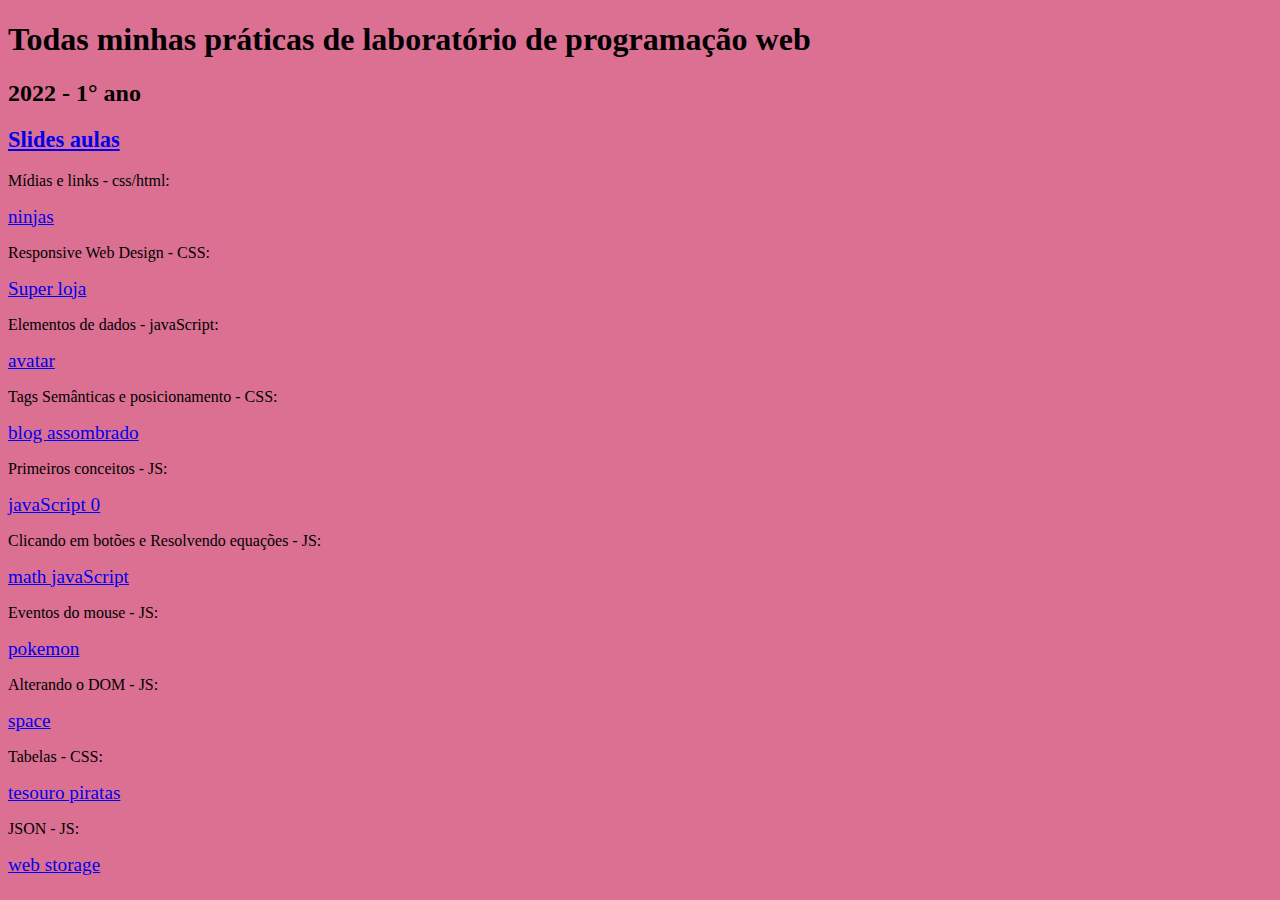
<file: index.html>
<!DOCTYPE html>
<html lang="pt">

<head>
    <meta charset="UTF-8">
    <meta http-equiv="X-UA-Compatible" content="IE=edge">
    <meta name="viewport" content="width=device-width, initial-scale=1.0">
    <title>LPW</title>
    <style>
        body {
            background-color: palevioletred;
        }

        a {
            display: flex;
            flex-direction: column;
            font-size: 120%;
        }
    </style>
</head>

<body>
    <h1>Todas minhas práticas de laboratório de programação web</h1>
    <h2>2022 - 1° ano</h2>

    <h3><a href="https://fegemo.github.io/cefet-front-end/#1">Slides aulas</a></h3>

    <p>Mídias e links - css/html: </p><a href="ninjas/index.html">ninjas</a>
    <p>Responsive Web Design - CSS:</p><a href="a-super-loja/index.html">Super loja</a>
    <p>Elementos de dados - javaScript:</P><a href="avatar/index.html">avatar</a>
    <p>Tags Semânticas e posicionamento - CSS:</p><a href="Blog-assombrado/index.html">blog assombrado</a>
    <p>Primeiros conceitos - JS:</p><a href="javascript0/index.html">javaScript 0</a>
    <p>Clicando em botões e Resolvendo equações - JS:</p><a href="math/index.html">math javaScript</a>
    <p>Eventos do mouse - JS:</p><a href="pokemon/index.html">pokemon</a>
    <p>Alterando o DOM - JS:</p><a href="space/index.html">space</a>
    <p>Tabelas - CSS:</p><a href="tesouro-piratas/index.html">tesouro piratas</a>
    <P>JSON - JS:</p><a href="webstorage2/index.html">web storage</a>
</body>

</html>
</file>
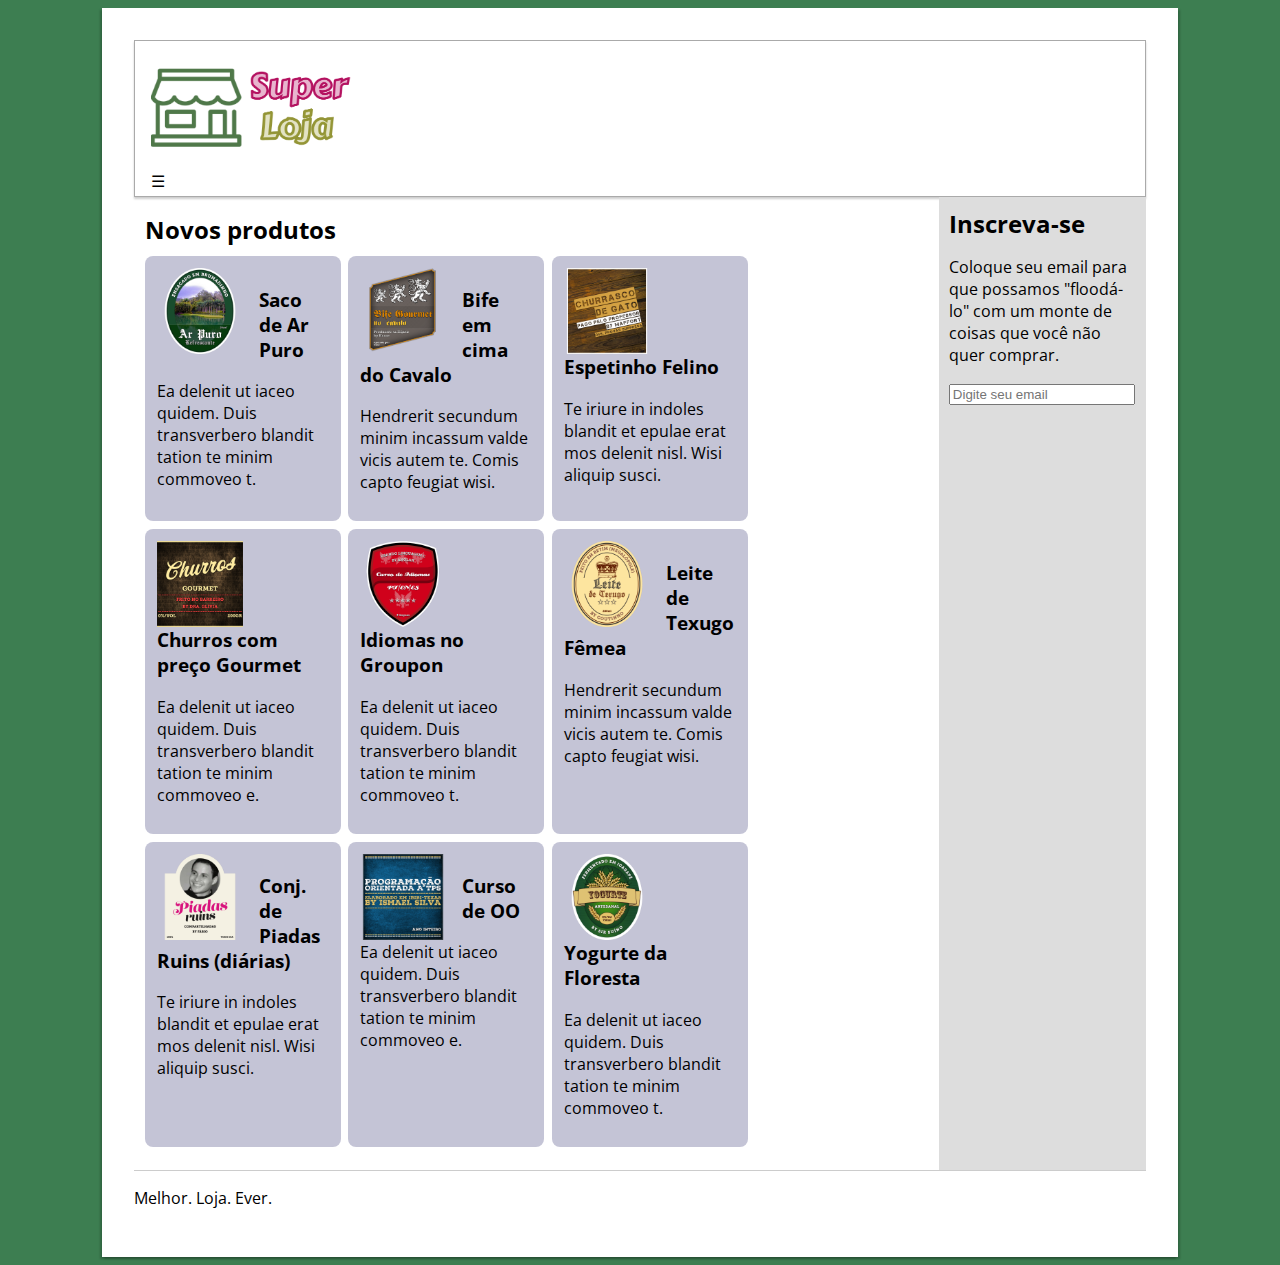
<file: a-super-loja/index.html>
<!DOCTYPE html>
<html>
<head>
  <meta charset="utf-8">
  <meta name="viewport" content="width=device-width, initial-scale=1">
  <link rel="preconnect" href="https://fonts.googleapis.com">
  <link rel="preconnect" href="https://fonts.gstatic.com" crossorigin>
  <title>A Super Loja</title>
  <link rel="icon" href="imgs/favicon.png">
  <link rel="stylesheet" href="https://fonts.googleapis.com/css2?family=Open+Sans+Condensed:wght@300&display=swap">
  <link rel="stylesheet" href="estilos.css">
  <link rel="stylesheet" href="menu-principal.css">
</head>
<body>
  <div id="container">
    <header>
      <img src="imgs/logo.png" alt="Logomarca" id="logo">
      <span id="alterna-menu" class="menu-visivel"><span>☰</span> </span>
      <nav id="menu-principal">
        <ul>
          <li>Inicial</li>
          <li>Novidades</li>
          <li>Todos os Produtos</li>
          <li>Sobre a Loja</li>
        </ul>
      </nav>
    </header>
  
    <main>
      <section>
        <h2>Novos produtos</h2>
        <div id="produtos">
          <article>
            <img src="imgs/ar-puro.png">
            <h3>Saco de Ar Puro</h3>
            <p>Ea delenit ut iaceo quidem. Duis transverbero blandit tation te minim commoveo t.</p>
          </article>
          <article>
            <img src="imgs/bife-em-cima-do-cavalo.png">
            <h3>Bife em cima do Cavalo</h3>
            <p>Hendrerit secundum minim incassum valde vicis autem te. Comis capto feugiat wisi.</p>
          </article>
          <article>
            <img src="imgs/churrasco-gato.png">
            <h3>Espetinho Felino</h3>
            <p>Te iriure in indoles blandit et epulae erat mos delenit nisl. Wisi aliquip susci.</p>
          </article>
          <article>
            <img src="imgs/churros-gourmet.png">
            <h3>Churros com preço Gourmet</h3>
            <p>Ea delenit ut iaceo quidem. Duis transverbero blandit tation te minim commoveo e.</p>
          </article>
          <article>
            <img src="imgs/curso-idiomas.png">
            <h3>Idiomas no Groupon</h3>
            <p>Ea delenit ut iaceo quidem. Duis transverbero blandit tation te minim commoveo t.</p>
          </article>
          <article>
            <img src="imgs/leite-texugo.png">
            <h3>Leite de Texugo Fêmea</h3>
            <p>Hendrerit secundum minim incassum valde vicis autem te. Comis capto feugiat wisi.</p>
          </article>
          <article>
            <img src="imgs/piadas-ruins.png">
            <h3>Conj. de Piadas Ruins (diárias)</h3>
            <p>Te iriure in indoles blandit et epulae erat mos delenit nisl. Wisi aliquip susci.</p>
          </article>
          <article>
            <img src="imgs/programacao-oo.png">
            <h3>Curso de OO</h3>
            <p>Ea delenit ut iaceo quidem. Duis transverbero blandit tation te minim commoveo e.</p>
          </article>
          <article>
            <img src="imgs/yogurte-artesanal.png">
            <h3>Yogurte da Floresta</h3>
            <p>Ea delenit ut iaceo quidem. Duis transverbero blandit tation te minim commoveo t.</p>
          </article>
        </div>
      </section>
      <aside>
        <h2>Inscreva-se</h2>
        <p>Coloque seu email para que possamos "floodá-lo" com um monte de coisas que você não quer comprar.</p>
        <input type="email" placeholder="Digite seu email">
      </aside>
    </main>
    <footer>
      <p>Melhor. Loja. Ever.</p>
    </footer>
  </container>
  <script src="menu.js" charset="utf-8"></script>
</body>
</html>
</file>
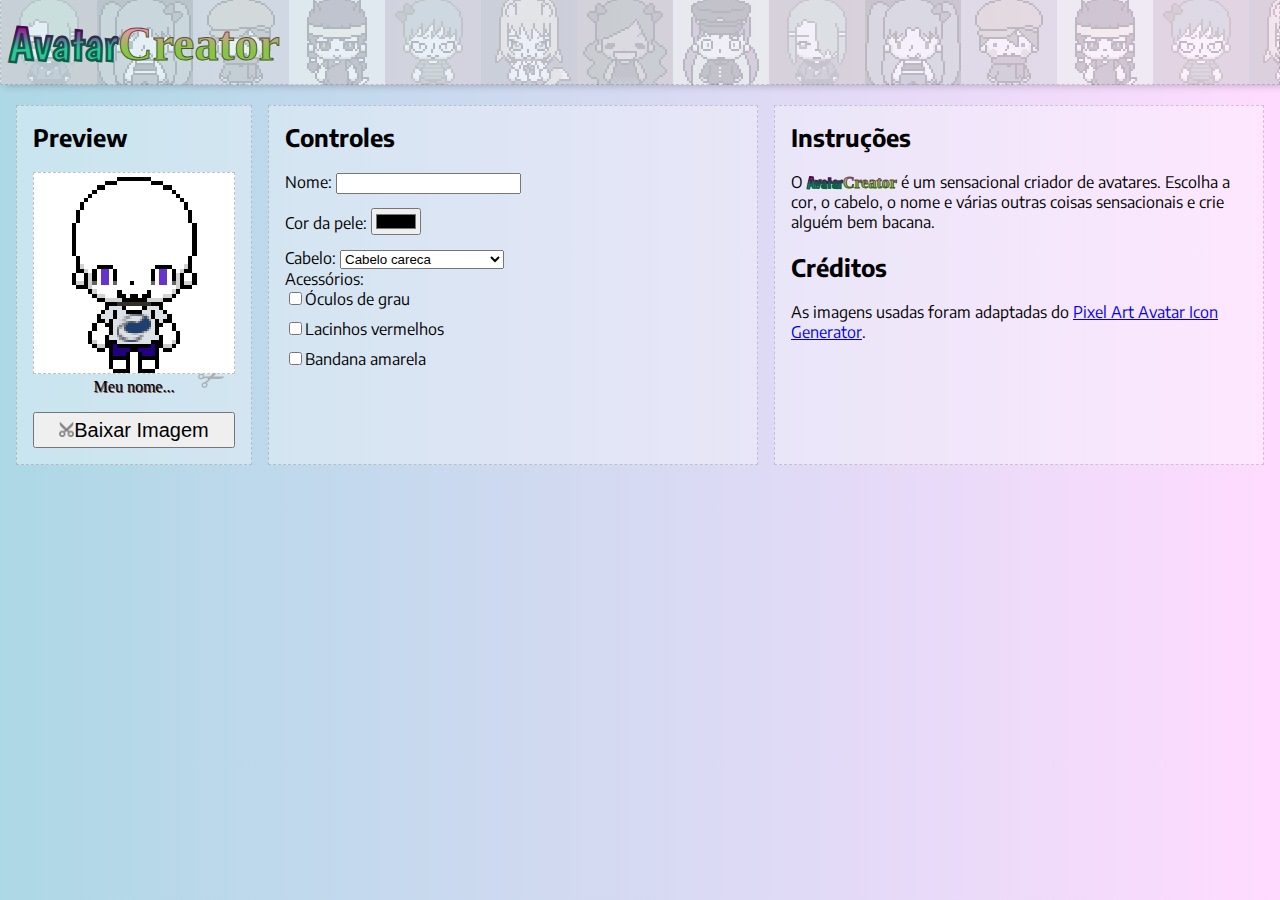
<file: avatar/index.html>
<!DOCTYPE html>
<html>
  <head>
    <meta charset="utf-8">
    <title>Avatar Creator</title>
    <link rel="preconnect" href="https://fonts.googleapis.com">
    <link rel="preconnect" href="https://fonts.gstatic.com" crossorigin>
    <link rel="stylesheet" href="https://fonts.googleapis.com/css2?family=Baloo+Bhaijaan+2&family=Boogaloo&family=Encode+Sans&display=swap">
    <link rel="stylesheet" href="estilos.css">
    <link rel="stylesheet" href="marca.css">
    <link rel="stylesheet" href="avatar.css">
    <link rel="stylesheet" href="controles.css">
    <link rel="shortcut icon" href="imgs/icone-tesoura.png">
  </head>
  <body>
    <header>
      <h1 class="marca animada">
        <span>Avatar</span><span>Creator</span>
      </h1>
    </header>

    <main>
      <section id="secao-preview">
        <h2>Preview</h2>
        <div id="avatar-preview">
          <!-- partes do corpo e camisa -->
          <img src="imgs/cabeca.png" alt="Cabeça" id="avatar-cabeca">
          <img src="imgs/corpo.png" alt="Corpo" id="avatar-corpo">
          <img src="imgs/camisa-1.png" alt="Camisa" id="avatar-camisa">

          <!-- expressão facial -->
          <img src="imgs/expressao-marota.png" alt="Expressão facial" id="avatar-expressao">

          <!-- cabelo -->
          <img src="imgs/cabelo-careca.png" alt="Cabelo" id="avatar-cabelo">

          <!-- os acessórios -->
          <img src="imgs/acessorio-oculos.png" alt="Óculos" id="avatar-oculos" class="avatar-acessorio">
          <img src="imgs/acessorio-lacinhos.png" alt="Lacinhos" id="avatar-lacinhos" class="avatar-acessorio">
          <img src="imgs/acessorio-bandana.png" alt="Bandana" id="avatar-bandana" class="avatar-acessorio">
        </div>
        
        <p id="avatar-nome">Meu nome...</p>
        <button id="baixar"><img src="imgs/icone-tesoura.png">Baixar Imagem</button>
      </section>
      <section id="secao-controles">
        <h2>Controles</h2>
        <div>
          <!-- coloque os controles aqui -->
          <label>Nome: <input id="nome" type="text" maxlength="50"></label>

          <label>Cor da pele: <input id="pele" type="color">

          <label for="cabelo">Cabelo:
            <select id="qualCabelo">
              <option value="imgs/cabelo-careca.png">Cabelo careca</option>
              <option value="imgs/cabelo-alaranjado-curto.png">Cabelo alaranjado curto</option>
              <option value="imgs/cabelo-azul-longo.png">cabelo azul longo</option>
              <option value="imgs/cabelo-marrom-curto.png">cabelo marrom curto</option>
              <option value="imgs/cabelo-preto-medio.png">cabelo preto medio</option>
              <option value="imgs/cabelo-roxo-curto.png">cabelo roxo curto</option>
              <option value="imgs/cabelo-verde-medio.png">cabelo verde medio</option>
            </select>
          </label>

          <label>Acessórios:
            <label><input type="checkbox" value="imgs/acessorio-oculos.png">Óculos de grau</label>
            <label><input type="checkbox" value="imgs/acessorio-lacinhos.png">Lacinhos vermelhos</label>
            <label><input type="checkbox" value="imgs/acessorio-bandana.png" id="bandana">Bandana amarela</label>
          </label>

        </div>
      </section>
      <section id="secao-instrucoes">
        <h2>Instruções</h2>
        <p>O
        <span class="marca animada">
          <span>Avatar</span><span>Creator</span>
        </span>
        é um sensacional criador de avatares. Escolha a cor, o cabelo, o nome
        e várias outras coisas sensacionais e crie alguém bem bacana.</p>
        <h2>Créditos</h2>
        <p>As imagens usadas foram adaptadas do
          <a href="http://www.icongenerators.net/pixelavatar.html">
            Pixel Art Avatar Icon Generator</a>.</p>
      </section>
    </main>
    <script src="avatar.js" charset="utf-8"></script>
    <script src="html2canvas.js"></script>
  </body>
</html>
</file>
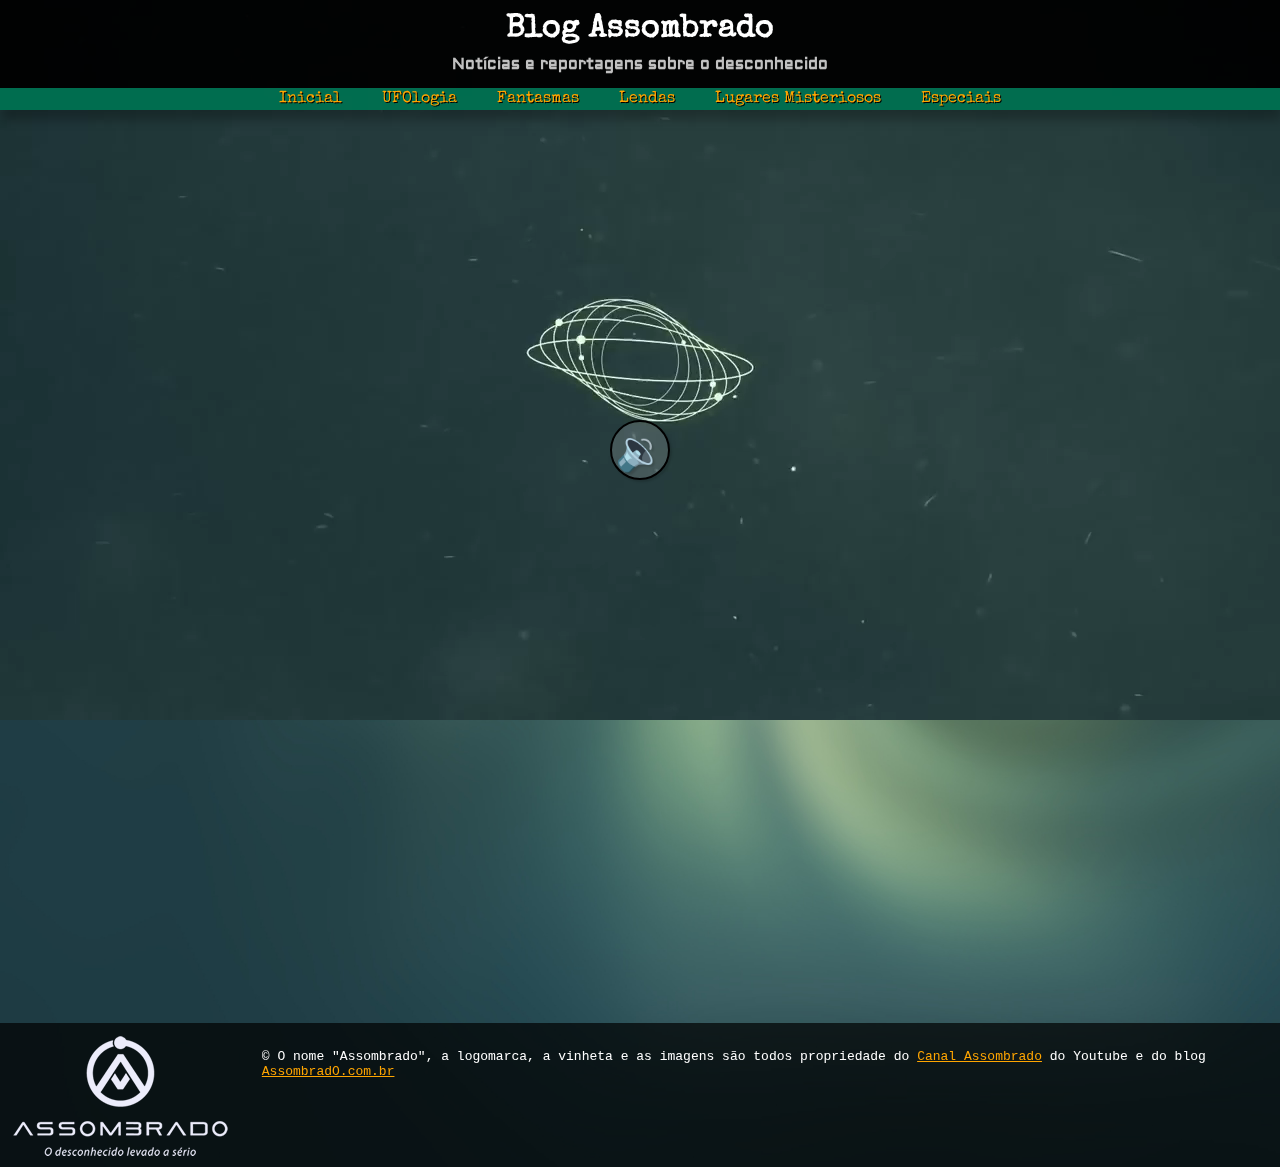
<file: Blog-assombrado/index.html>
<!DOCTYPE html>
<html>
  <head>
    <meta charset="utf-8">
    <title>Blog Assombrado</title>
    <link rel="stylesheet" href="https://fonts.googleapis.com/css?family=Special+Elite|Aldrich">
    <link rel="stylesheet" href="estilos.css">
    <link rel="shortcut icon" href="imgs/favicon.png">
  </head>
  <body>
    <header id="topo-da-pagina">
      <h1>Blog Assombrado</h1>
      <h2>Notícias e reportagens sobre o desconhecido</h2>
      <nav>
        <ul>
          <li><a href="index.html">Inicial</a></li>
          <li><a href="#ovnis.html">UFOlogia</a></li>
          <li><a href="#fantasmas.html">Fantasmas</a></li>
          <li><a href="#lendas.html">Lendas</a></li>
          <li><a href="#lugares-misteriosos.html">Lugares Misteriosos</a></li>
          <li><a href="#especiais.html">Especiais</a></li>
        </ul>
      </nav>
    </header>

    <!-- não remova a class="desaparecido" porque ela está sendo usada pra
         esconder este elemento até o vídeo acabar (tem uma regra CSS para
         ocultar quem tem .desaparecido)-->
    <main class="desaparecido">
      <!-- opa, <section> já é um elemento semântico. Dica: podemos
           dividir a página em 3 seções, e esta é uma delas -->
      <section id="tags">
        <h1>Nuvem de <em>tags</em></h1>
        <span class="tag-3">UFO</span>
        <span class="tag-1">OVNI</span>
        <span class="tag-2">Avistamentos</span>
        <span class="tag-1">Contato de primeiro grau</span>
        <span class="tag-2">Assombrações</span>
        <span class="tag-3">Local mal-assombrado</span>
        <span class="tag-1">Saci</span>
      </section>

      <section id="posts-principais">
        <h1>Principais Postagens</h1>
        <article class="post">
          <img src="imgs/arvores.jpg" alt="">
          <h2 class="titulo">
            Conheça a Enigmática "Crooked Forest": Centenas de Árvores
            em uma Floresta Foram Entortadas por "Forças Misteriosas", na Polônia?
          </h2>
          <time datetime="2017-05-09">09 de maio de 2017</time>
        </article>
        <article class="post">
          <img src="imgs/ursa.jpg" alt="">
          <h2 class="titulo">
            O Mistério de Szenja: Uma Ursa Polar Morreu de "Coração Partido"
            ao ser Separada de Sua Companheira no SeaWorld, nos Estados Unidos?
          </h2>
          <time datetime="2017-05-09">07 de maio de 2017</time>
        </article>
      </section>

      <section id="ultimas-postagens">
        <h1>Últimas Postagens</h1>
        <!-- class="palavra1 palavra2" quer dizer que o elemento possui DUAS
             CLASSES. Portanto, uma regra CSS .palavra1 seleciona ele, bem
             como uma .palavra2 -->
        <article class="post novidade">
          <time datetime="2017-05-09">09/05/2017</time>
          <h2 class="titulo">
            O Projeto Manhatan e a Construção das
            Primeiras Bombas Atômicas
          </h2>
        </article>
        <article class="post novidade">
          <time datetime="2017-05-09">09/05/2017</time>
          <h2 class="titulo">
            A Misteriosa "Vulture Stone": Um "Pilar de
            Pedra" Provocou um Verdadeiro Caos na
            Terra Há 13 Mil Anos?
          </h2>
        </article>
        <article class="post">
          <time datetime="2017-05-08">08/05/2017</time>
          <h2 class="titulo">
            O "Fantasma de um Homem" Subindo uma Escadaria
            Apareceu em uma Mansão "Mal-Assombrada" do Século XVII, na
            Inglaterra?
          </h2>
        </article>
        <article class="post">
          <time datetime="2017-04-16">16/04/2017</time>
          <h2 class="titulo">
            Sereias: Lenda, Fotos, Vídeos, Relatos e
            Análises. Será que elas existem?
          </h2>
        </article>
      </section>
      <a href="topo-da-pagina" id="voltar-topo"> ↑ </a> 
      <img src="imgs/boo1.gif" alt="fantasminha sorridente" id="fantasma1" class="boo">
      <img src="imgs/boo2.gif" alt="fantasminha com medo" id="fantasma2" class="boo">
      <img src="imgs/boo3.gif" alt="fantasminha doido" id="fantasma3" class="boo">
    </main>

    <footer>
      <img class="logo-rodape" src="imgs/logo-assombrado.png"
        alt="Logo do canal do Youtube Assombrado">
      <p class="texto-rodape">
        © O nome "Assombrado", a logomarca, a vinheta e as imagens são todos
        propriedade do <a href="https://www.youtube.com/user/AssombradoBlog">
        Canal Assombrado</a> do Youtube e do blog
        <a href="http://assombrado.com.br">AssombradO.com.br</a>
      </p>
    </footer>

    <!-- não remova a class="backdrop" porque ela está sendo usada para
         estilizar este elemento no CSS e usada também no JavaScript para ocultar
         o vídeo depois que ele acaba -->
    <aside class="backdrop">
      <video src="videos/vinheta.mp4" autoplay muted>
      </video>
    </aside>
    <button id="unmute">🔉</button>

    <script>
      // faz o vídeo desaparecer de leve assim que terminar
      let tempo = 1100;  // 11s, duração do vídeo
      setTimeout(() => {
        // faz o vídeo desaparecer colocando a classe .desaparecido
        document.querySelector('.backdrop').classList.add('desaparecido');
        // faz o conteúdo principal surgir, retirando a classe .desaparecido
        document.querySelector('main').classList.remove('desaparecido');
      }, tempo);


      // no clique do botão #unmute, tira o atributo muted to video
      document.querySelector('#unmute').addEventListener('click', (e) => {
        document.querySelector('.backdrop video').muted = false;
        e.currentTarget.classList.add('desaparecido');
      });
    </script>
    <script src="boos.js"></script>
  </body>
</html>
</file>
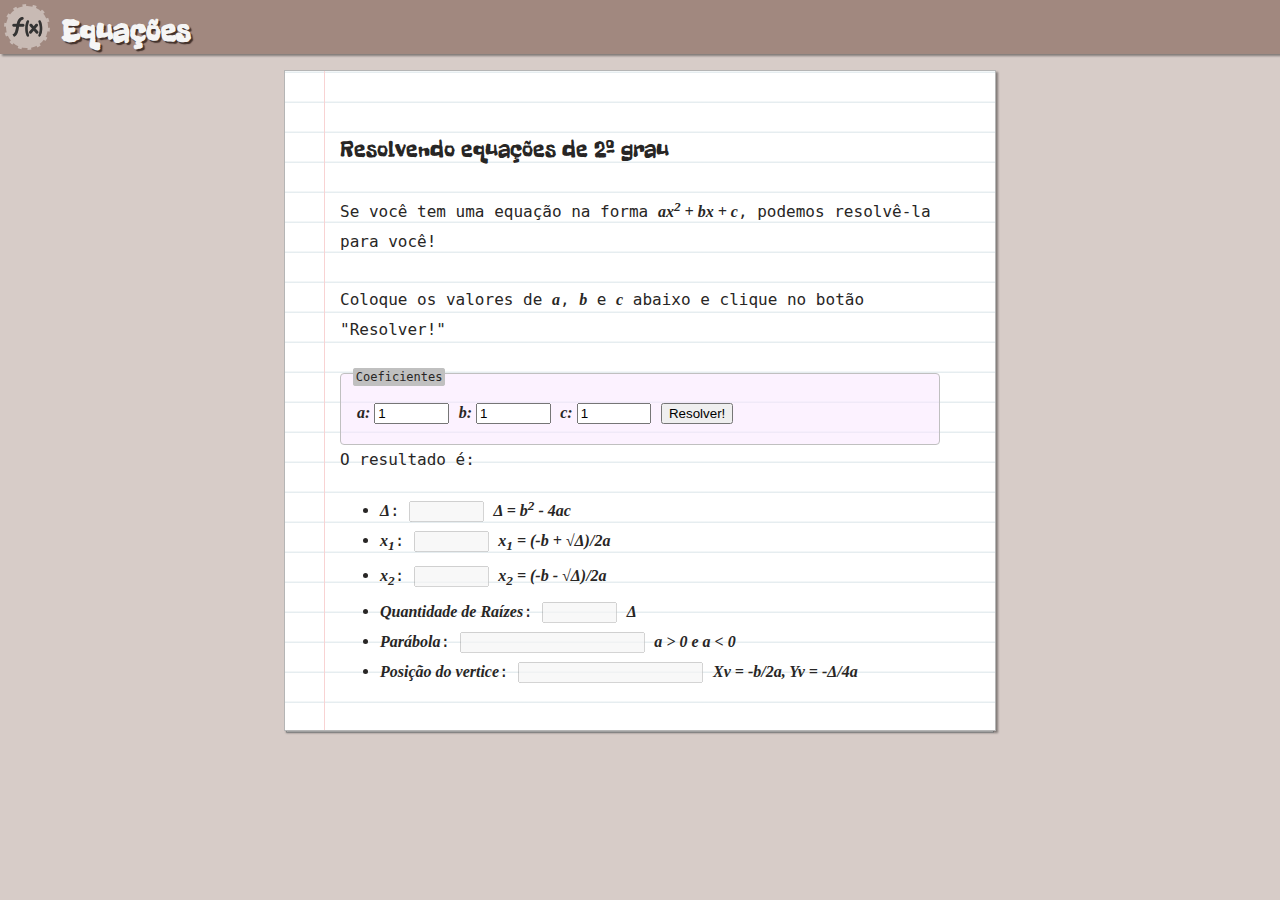
<file: math/index.html>
<!DOCTYPE html>
<html>
  <head>
    <meta charset="utf-8">
    <title>Resolvendo equações</title>
    <link rel="preconnect" href="https://fonts.googleapis.com">
    <link rel="preconnect" href="https://fonts.gstatic.com" crossorigin>
    <link rel="stylesheet" href="https://fonts.googleapis.com/css2?family=Freckle+Face&display=swap">
    <link rel="stylesheet" href="estilos.css">
    <link rel="shortcut icon" href="imgs/icone-funcao.png">
  </head>
  <body>
    <header>
      <img src="imgs/icone-funcao.png" alt="Ícone de função matemática">
      <h1>Equações</h1>
    </header>
    <main class="paper">
      <h2>Resolvendo equações de 2º grau</h2>
      <p>
        Se você tem uma equação na forma
        <span class="matematica">ax<sup>2</sup> + bx + c</span>, podemos
        resolvê-la para você!
      </p>
      <p>
        Coloque os valores de <span class="matematica">a</span>,
        <span class="matematica">b</span> e <span class="matematica">c</span>
        abaixo e clique no botão "Resolver!"
      </p>
      <section id="coeficientes-da-equacao">
        <label for="coeficiente-a" class="matematica">a: </label>
        <input id="coeficiente-a" type="number" value="1">
        <label for="coeficiente-b" class="matematica">b: </label>
        <input id="coeficiente-b" type="number" value="1">
        <!-- colocar o coeficiente c e o button aqui -->
        <label for="coeficiente-c" class="matematica">c: </label>
        <input id="coeficiente-c" type="number" value="1">
        <button id="botao">Resolver!</button>



      </section>
      <section id="resultado">
        O resultado é:
        <ul>
          <li>
            <span class="matematica">Δ</span>: <input id="resultado-delta" type="number" disabled>
            <span class="matematica">Δ = b<sup>2</sup> - 4ac</span>
          </li>
          <li>
            <span class="matematica">x<sub>1</sub></span>: <input id="resultado-x1" type="number" disabled>
            <span class="matematica">x<sub>1</sub> = (-b + √Δ)/2a</span>
          </li>
          <li>
            <span class="matematica">x<sub>2</sub></span>: <input id="resultado-x2" type="number" disabled>
            <span class="matematica">x<sub>2</sub> = (-b - √Δ)/2a</span>
          </li>
          <li>
            <span class="matematica">Quantidade de Raízes</span>: <input id="qnt-raiz" type="number" disabled>
            <span class="matematica">Δ</span>
          </li>
          <li>
            <span class="matematica">Parábola</span>: <input id="resultado-parabola" type="text" disabled>
            <span class="matematica">a > 0 e a < 0</span>
          </li>
          <li>
            <span class="matematica">Posição do vertice</span>: <input id="posicao-vertice" type="text" disabled>
            <span class="matematica">Xv = -b/2a, Yv = -Δ/4a</span>
          </li>
        </ul>
      </section>
    </main>
    <script src=math.js></script>
  </body>
</html>
</file>
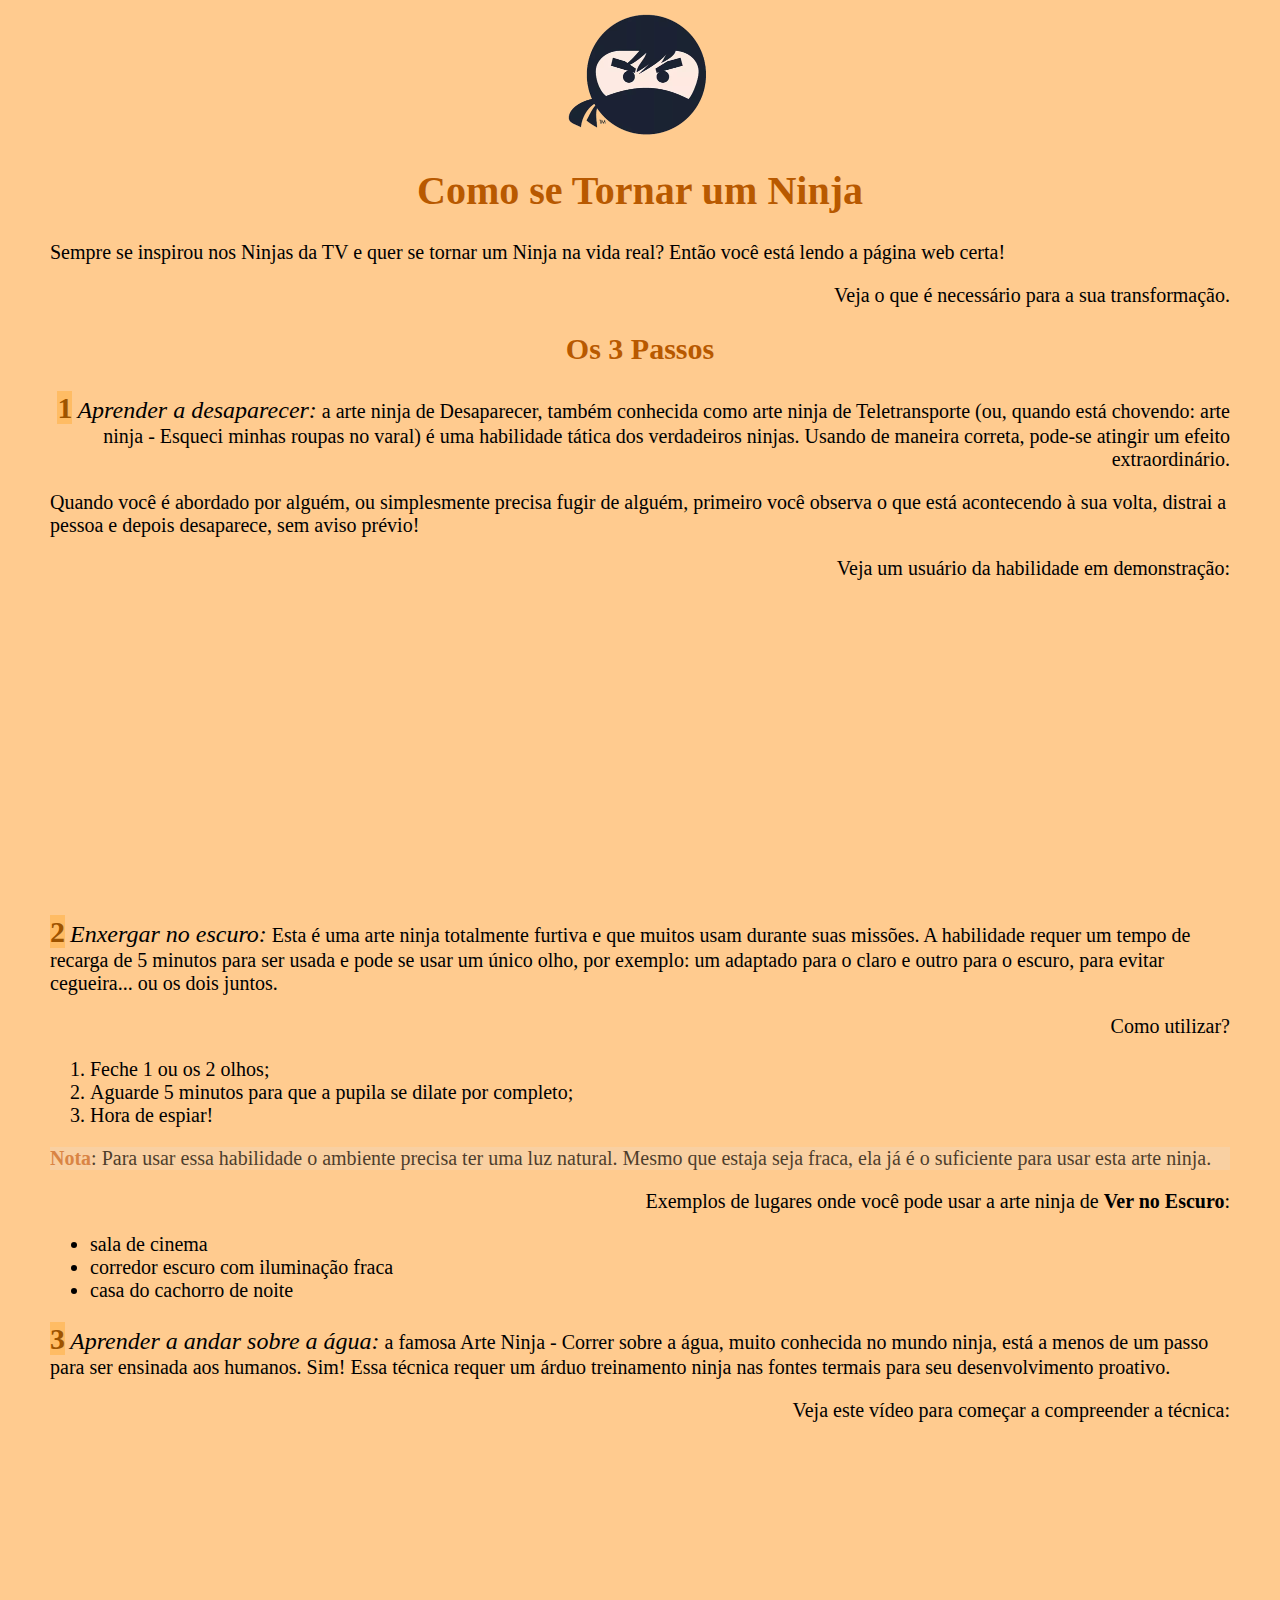
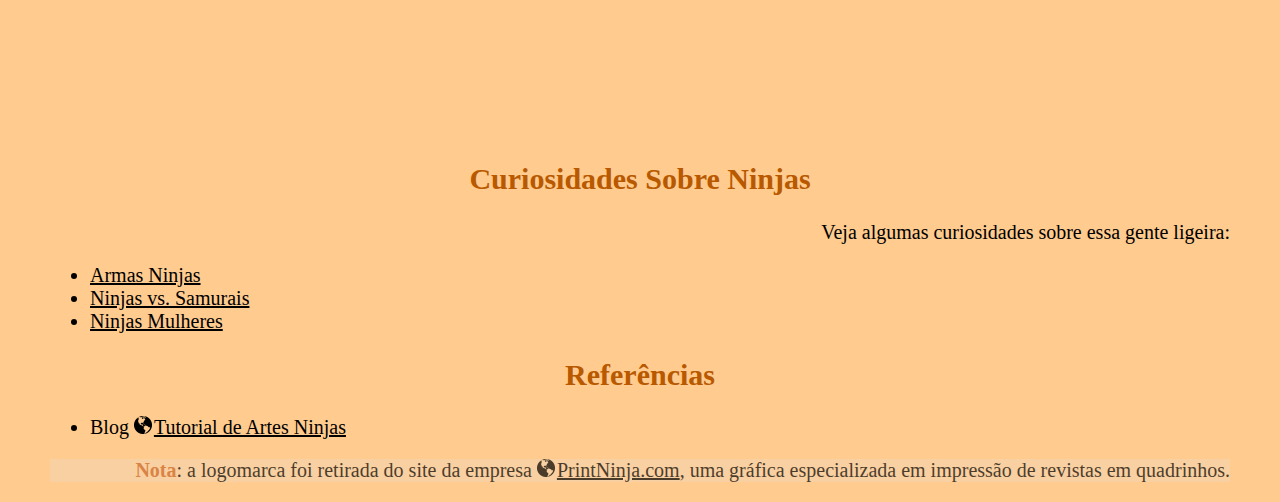
<file: ninjas/index.html>
<!DOCTYPE html>
<html>

<head>
    <meta charset="utf-8">
    <title>Ninjas</title>
    <link rel="stylesheet" href="estilo.css">
    <link rel="icon" href="img/favicon.png">
</head>

<body>
    <!-- este é um comentário em HTML -->
    <!-- ele não aparece na página -->
    <!-- >:3 -> isto é um coelho -->
    <!--  :3 -> e isto é um doguinho com bochechas -->
    <img src="img/print-ninja-logo.png " alt="Logo da Gráfica PrintNinja mostrando um desenho no estilo cartoon de um ninja " id="logomarca">

    <h1>Como se Tornar um Ninja</h1>
    <p>
        Sempre se inspirou nos Ninjas da TV e quer se tornar um Ninja na vida real? Então você está lendo a página web certa!
    </p>
    <p>Veja o que é necessário para a sua transformação.</p>

    <h2>Os 3 Passos</h2>
    <p class="passo ">
        <strong>1</strong> <em>Aprender a desaparecer:</em> a arte ninja de Desaparecer, também conhecida como arte ninja de Teletransporte (ou, quando está chovendo: arte ninja - Esqueci minhas roupas no varal) é uma habilidade tática dos verdadeiros
        ninjas. Usando de maneira correta, pode-se atingir um efeito extraordinário.
    </p>
    <p>
        Quando você é abordado por alguém, ou simplesmente precisa fugir de alguém, primeiro você observa o que está acontecendo à sua volta, distrai a pessoa e depois desaparece, sem aviso prévio!
    </p>
    <p>
        Veja um usuário da habilidade em demonstração:
        <!--
      um iframe é uma forma de embutir (colocar) uma página dentro da outra...
      neste caso, estamos colocando uma página do Youtube dentro desta página
      dos ninjas
    -->
        <iframe width="420 " height="315 " src="https://www.youtube.com/embed/roNvPhQeOcc " frameborder="0 " allowfullscreen></iframe>
    </p>

    <p class="passo ">
        <strong>2</strong> <em>Enxergar no escuro:</em> Esta é uma arte ninja totalmente furtiva e que muitos usam durante suas missões. A habilidade requer um tempo de recarga de 5 minutos para ser usada e pode se usar um único olho, por exemplo: um
        adaptado para o claro e outro para o escuro, para evitar cegueira... ou os dois juntos.
    </p>
    <p>
        Como utilizar?
        <ol>
            <li>Feche 1 ou os 2 olhos;</li>
            <li>Aguarde 5 minutos para que a pupila se dilate por completo;</li>
            <li>Hora de espiar!</li>
        </ol>
    </p>
    <p class="nota ">
        <strong>Nota</strong>: Para usar essa habilidade o ambiente precisa ter uma luz natural. Mesmo que estaja seja fraca, ela já é o suficiente para usar esta arte ninja.
    </p>
    <p>Exemplos de lugares onde você pode usar a arte ninja de <strong>Ver no Escuro</strong>:
        <ul>
            <li>sala de cinema</li>
            <li>corredor escuro com iluminação fraca</li>
            <li>casa do cachorro de noite</li>
        </ul>
    </p>

    <p class="passo ">
        <strong>3</strong> <em>Aprender a andar sobre a água:</em> a famosa Arte Ninja - Correr sobre a água, muito conhecida no mundo ninja, está a menos de um passo para ser ensinada aos humanos. Sim! Essa técnica requer um árduo treinamento ninja nas
        fontes termais para seu desenvolvimento proativo.
    </p>
    <p>
        Veja este vídeo para começar a compreender a técnica:
        <iframe width="560 " height="315 " src="https://www.youtube.com/embed/OF4UDsc8eV4 " frameborder="0 " allowfullscreen></iframe>
    </p>

    <h2>Curiosidades Sobre Ninjas</h2>
    <p>Veja algumas curiosidades sobre essa gente ligeira:</p>
    <ul>
        <li>
            <!-- lembra dos links internos? eles apontam para o id de um elemento -->
            <a href="curiosidades.html#armas-ninjas ">Armas Ninjas</a>
        </li>
        <li>
            <a href="curiosidades.html#ninjas-vs-samurais ">Ninjas vs. Samurais</a>
        </li>
        <li>
            <a href="curiosidades.html#ninjas-mulheres ">Ninjas Mulheres</a>
        </li>
    </ul>

    <h2>Referências</h2>
    <ul>
        <li>Blog
            <a href="http://minjasam.blogspot.com.br/ ">Tutorial de Artes Ninjas</a>
        </li>
    </ul>
    <p class="nota ">
        <strong>Nota</strong>: a logomarca foi retirada do site da empresa
        <a href="http://www.printninja.com/ ">PrintNinja.com</a>, uma gráfica especializada em impressão de revistas em quadrinhos.
    </p>
</body>

</html>
</file>
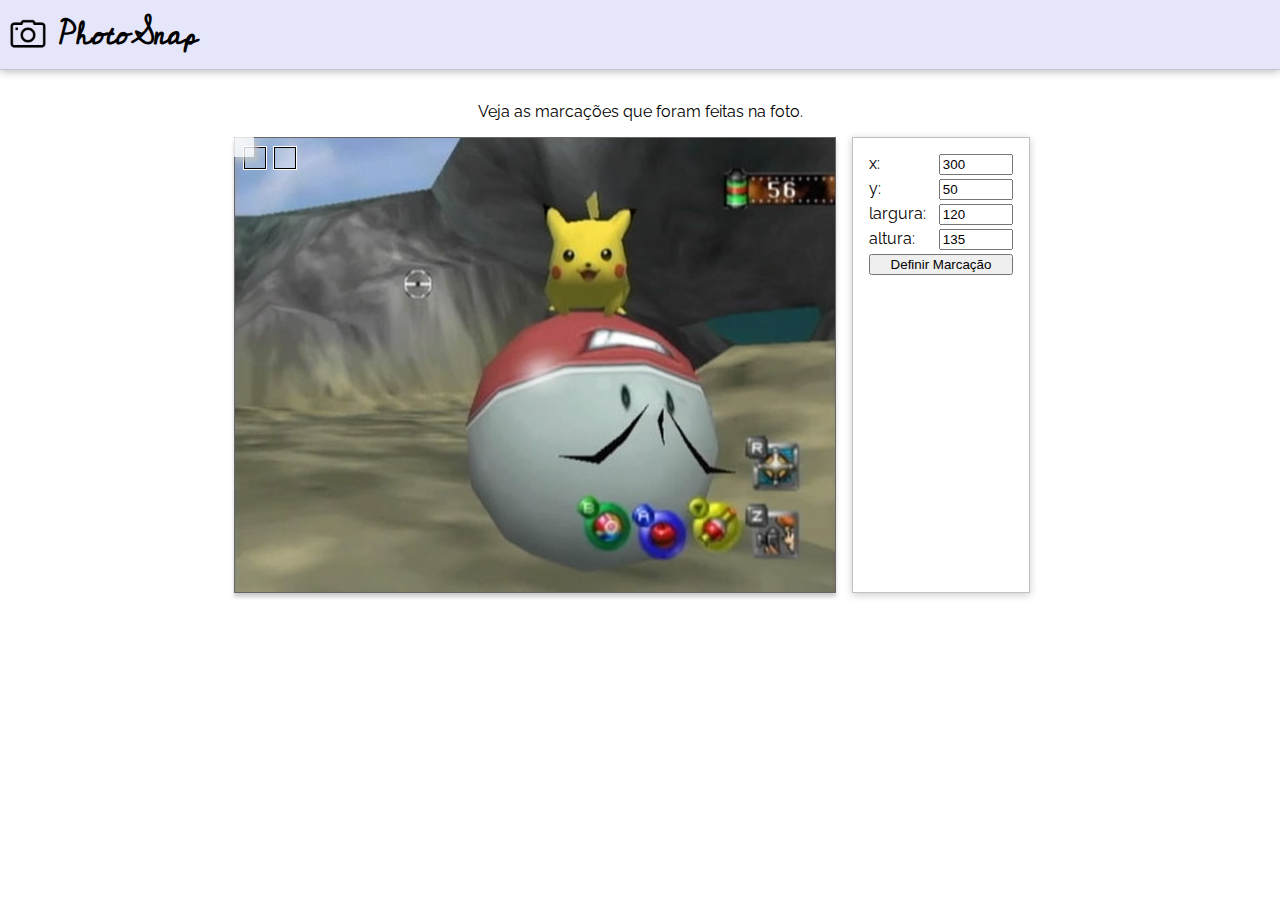
<file: pokemon/index.html>
<!DOCTYPE html>
<html>
  <head>
    <meta charset="utf-8">
    <title>Marque fotos</title>
    <link rel="stylesheet" href="https://fonts.googleapis.com/css?family=Cedarville+Cursive|Raleway">
    <link rel="stylesheet" href="style/main.css">
    <link rel="shortcut icon" href="img/camera.png">
  </head>
  <body>
    <header>
      <img src="img/camera-big.png" alt="Ícone de uma câmera">
      <h1>PhotoSnap</h1>
    </header>
    <main>
      <p>Veja as marcações que foram feitas na foto.</p>
      <div class="linha">
        <div class="foto-anotada">
          <img src="img/pikachu-electrode.jpg">

          <!-- Estas são as marcações na foto que fazem mostrar um balãozinho -->
          <div class="marcacao"
            data-titulo="Pikachu"
            data-conteudo="Este é o pokémon que solta choque do trovão!!"
            style="width: 20px; height: 20px; top: 10px; left: 10px;"></div>

          <div class="marcacao"
            data-titulo="Electrode"
            data-conteudo="Este é uma pseudo-pokébola invertida"
            style="width: 20px; height: 20px; top: 10px; left: 40px;"></div>

        </div>
        <!-- Este é o "balãozinho" -->
        <div id="balaozinho"></div>

        <div class="controles">
          <label>x: <input type="number" value="300" id="marcacao-x"></label>
          <label>y: <input type="number" value="50" id="marcacao-y"></label>
          <label>largura: <input type="number" value="120" id="marcacao-largura"></label>
          <label>altura: <input type="number" value="135" id="marcacao-altura"></label>
          <button type="button" id="definir-marcacao">Definir Marcação</button>
        </div>
      </div>
    </main>
    <script src="balaozinho.js"></script>
  </body>
</html>
</file>
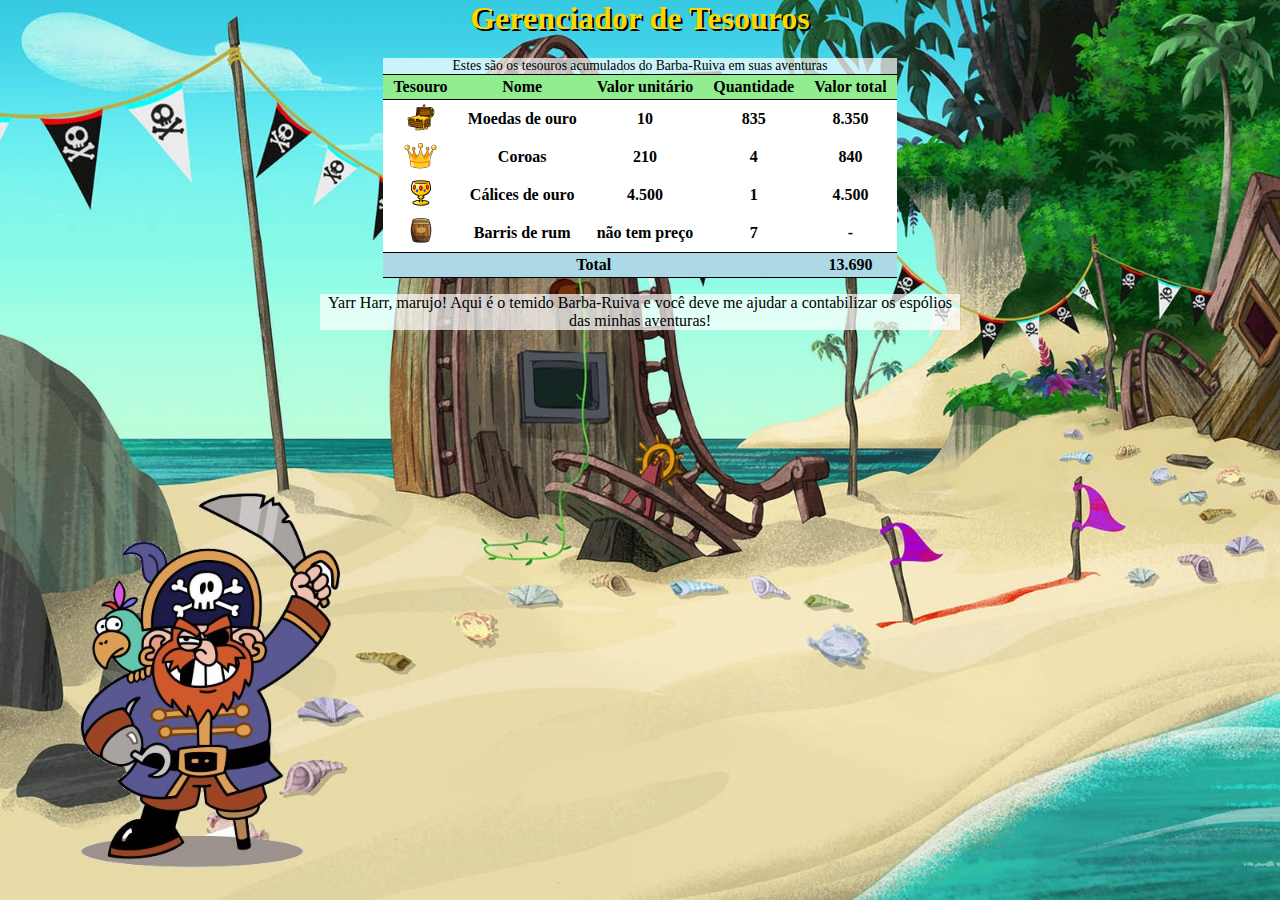
<file: tesouro-piratas/index.html>
<!DOCTYPE html>
<head>
        <title>Tesouro piratas</title>
        <link rel="icon" href="calice.ico">

        <style>
            h1{
                margin-top: 0px;
                color:gold;
                text-shadow: 2px 2px black;
                text-align: center;
            }

            body{
                background-image: url(imgs/fundo-da-ilha-pirata.jpg);
                background-repeat: no-repeat;
                background-position: left bottom;
                background-size: cover;
                margin: 0% 25%;
                text-align: center;
            }

            html, body{
                min-height: 100%;
            }

            table{
                margin-left: auto;
                margin-right: auto;
                border-collapse: collapse;
                text-align: center;
            }

            thead, tfoot{
                border-top: 1px solid black;
                border-bottom: 1px solid black;
            }
            caption, p{
                background-color: rgb(255, 255, 255, .7);      
            }

            caption{
                font-size: 85%;
            }

            thead{
                background-color: lightgreen;
            }

            tfoot{
                background-color: lightblue;
            }

            tbody{
                background-color: white;
            }

            td, th{
                padding: 3px 10px;
            }


        </style>
</head>


<body>
    <h1>Gerenciador de Tesouros</h1>

    <table>
        <caption>
            Estes são os tesouros acumulados do Barba-Ruiva em suas aventuras
        </caption>
            <thead>
                <tr>
                    <th>Tesouro</th>
                    <th>Nome</th>
                    <th>Valor unitário</th>
                    <th>Quantidade</th>
                    <th>Valor total</th>
                </tr>
            </thead>
            <tbody>
                <tr>
                    <th><img src="imgs/moedas.png"></th>
                    <th>Moedas de ouro</th>
                    <th>10</th>
                    <th>835</th>
                    <th>8.350</th>
                </tr>
                <tr>
                    <th><img src="imgs/coroa.png"></th>
                    <th>Coroas</th>
                    <th>210</th>
                    <th>4</th>
                    <th>840</th>
                </tr>
                <tr>
                    <th><img src="imgs/calice.png"></th>
                    <th>Cálices de ouro</th>
                    <th>4.500</th>
                    <th>1</th>
                    <th>4.500</th>
                </tr>
                <tr>
                    <th><img src="imgs/rum.png"></th>
                    <th>Barris de rum</th>
                    <th>não tem preço</th>
                    <th>7</th>
                    <th>-</th>
                </tr>
            </tbody>
            <tfoot>
                <tr>
                    <th colspan="4">Total</th><th>13.690</th>
                </tr>
            </tfoot>
    </table>

    <p>
        Yarr Harr, marujo! Aqui é o temido Barba-Ruiva e você deve me ajudar a contabilizar os espólios das minhas 
        aventuras!
    </p>
    
</body>
</file>
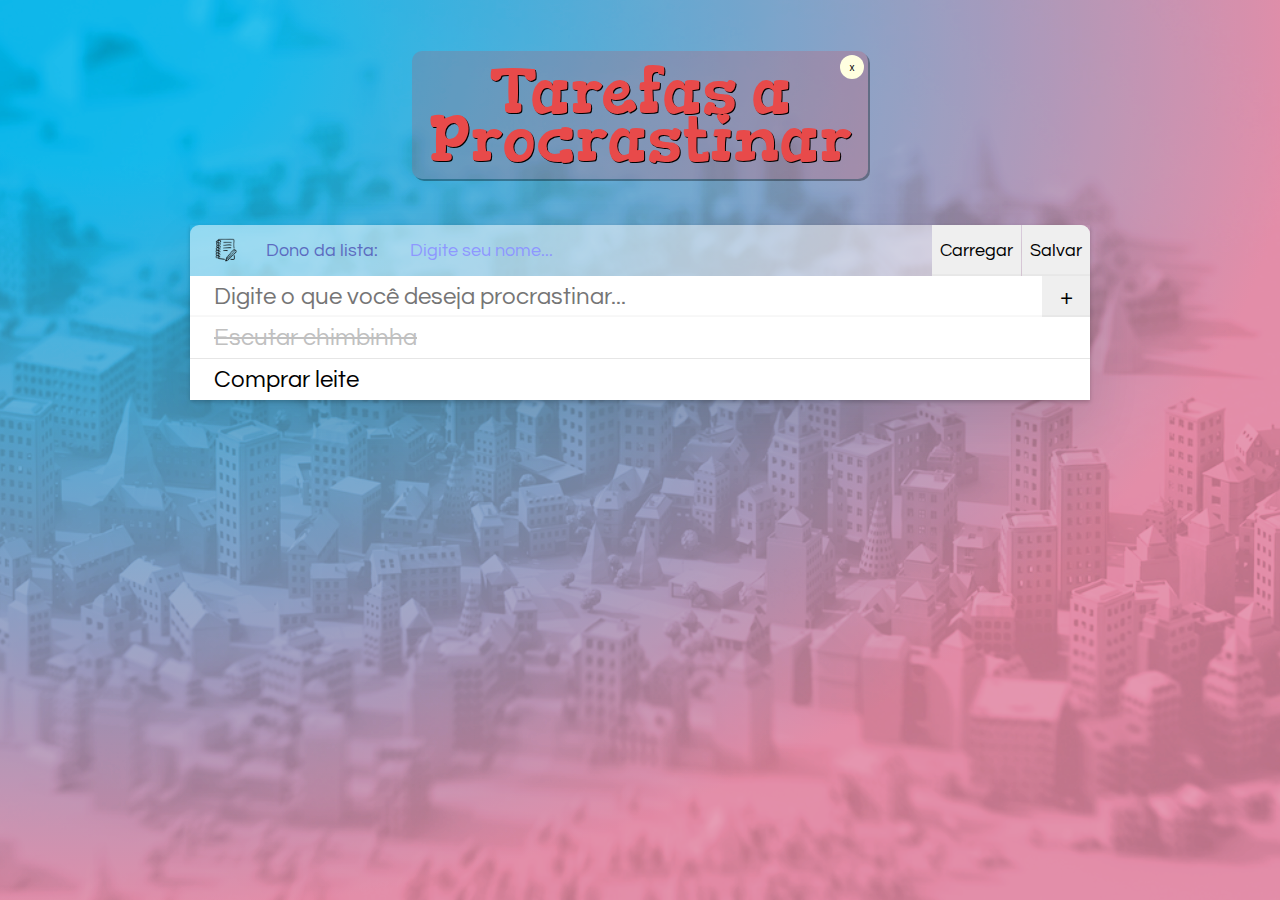
<file: webstorage2/index.html>
<!DOCTYPE html>
<html>
  <head>
    <meta charset="utf-8">
    <title>Procrastinator</title>
    <link rel="stylesheet" href="tarefas.css">
    <link rel="shortcut icon" href="imgs/icone.png">
  </head>
  <body>
    <header>
      <h1 id="marca">Tarefas a <br>Procrastinar
        <button id="minimizar">x</button>
      </h1>
    </header>

    <main id="app">
      <div id="info-usuario">
        <label for="nome-usuario">Dono da lista:</label>
        <input type="text" id="nome-usuario" placeholder="Digite seu nome...">
        <button id="carregar">Carregar</button>
        <button id="salvar">Salvar</button>
      </div>
      <div id="nova-tarefa">
        <input type="text" id="nova-tarefa-nome" autofocus placeholder="Digite o que você deseja procrastinar...">
        <!-- DESAFIO 3 -->
        <!--
        <select id="nova-tarefa-categoria">
          <option value="lazer">Lazer</option>
          <option value="compras">Compras</option>
          <option value="estudos">Estudos</option>
        </select>
        -->
        <button id="incluir-nova-tarefa">+</button>
      </div>
      <ul id="lista-tarefas">
        <!-- Exemplo de item da lista -->
        <li class="item-tarefa marcado">Exemplo de item da lista</li>
      </ul>
    </main>

    <script src="tarefas.js" charset="utf-8"></script>
  </body>
</html>
</file>
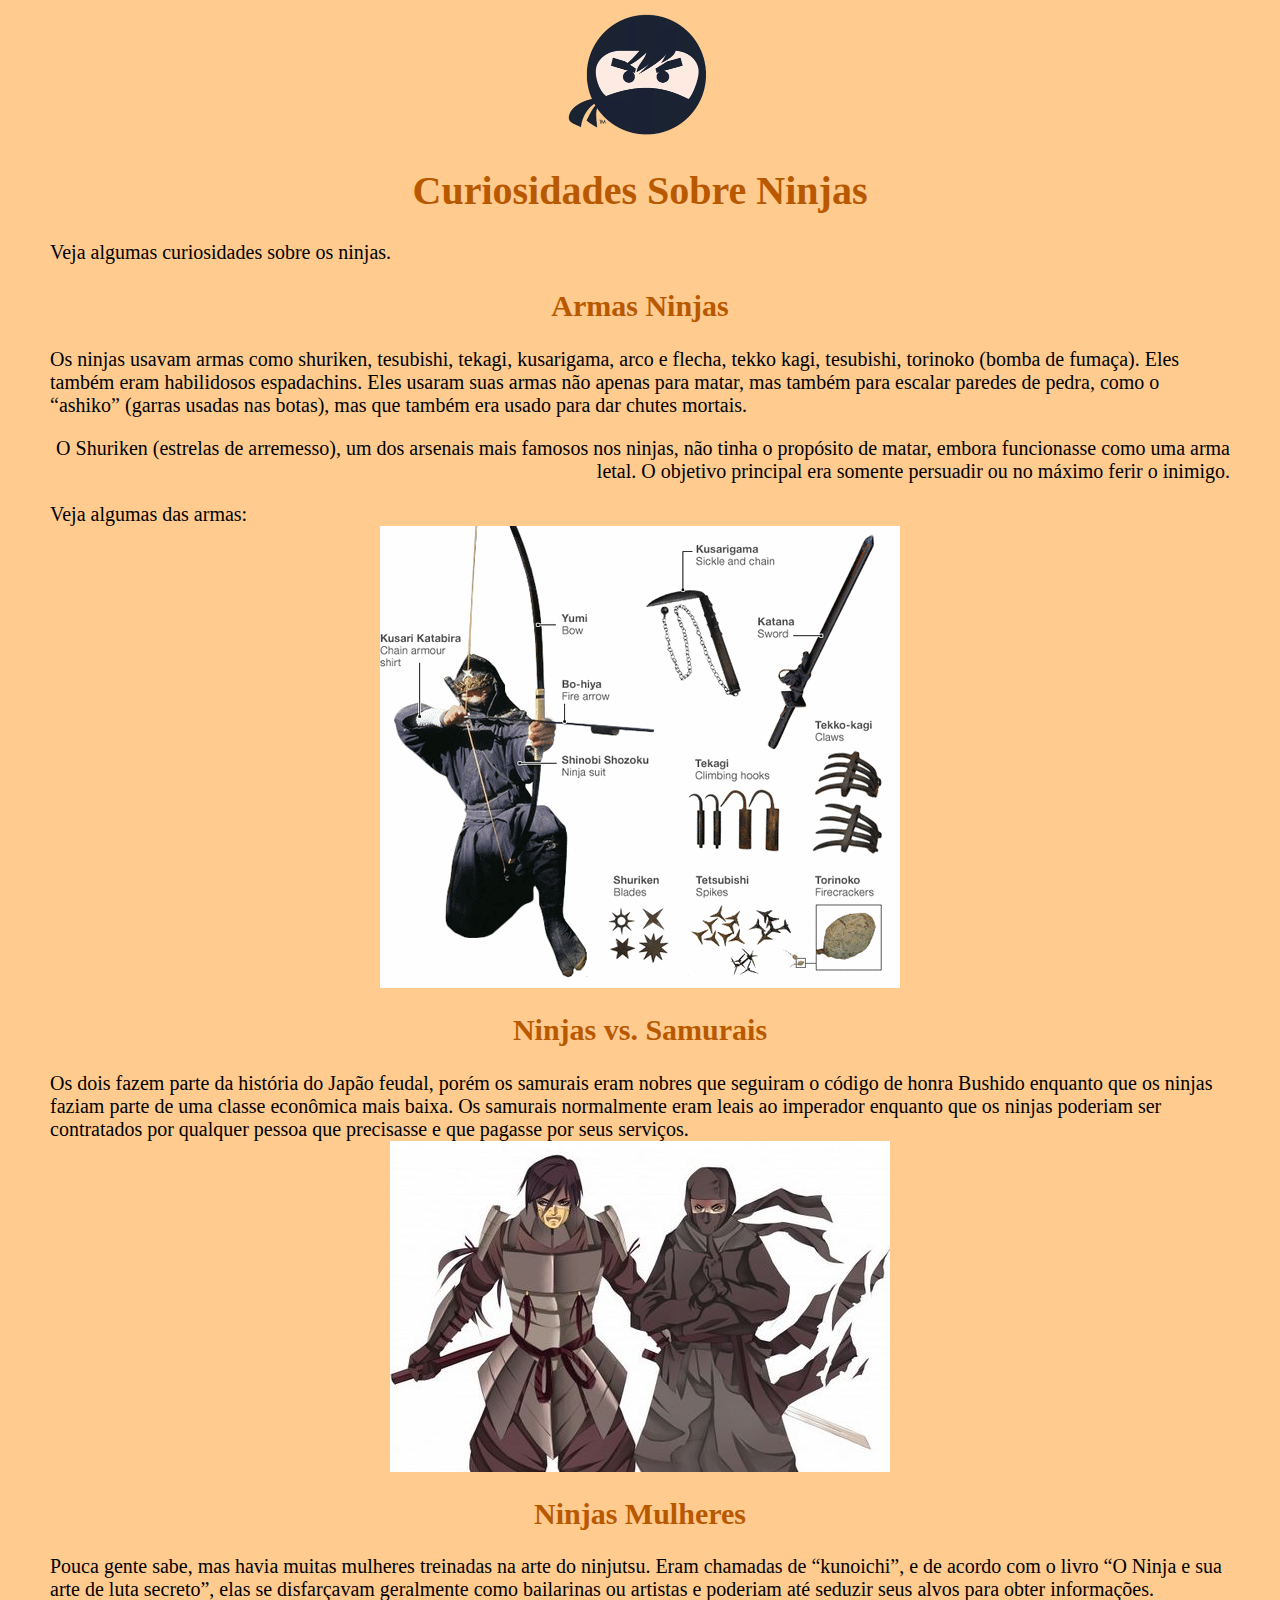
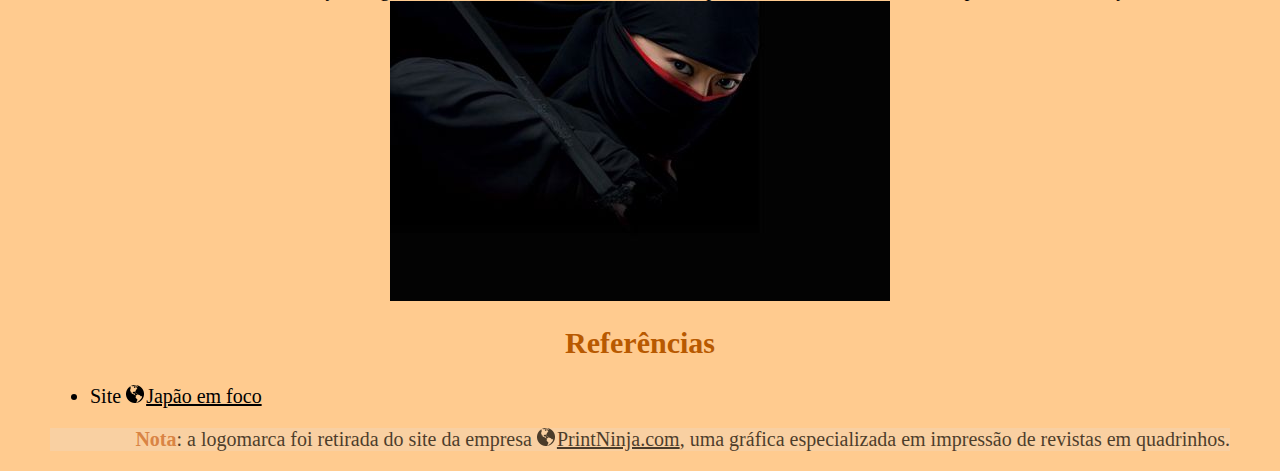
<file: ninjas/curiosidades.html>
<!DOCTYPE html>
<html>
<head>
  <meta charset="utf-8">
  <title>Ninjas</title>
  <link rel="stylesheet" href="estilo.css">
  <link rel="icon" href="img/favicon.png">
</head>
<body>
  <img src="img/print-ninja-logo.png" alt="Logo da Gráfica PrintNinja
    mostrando um desenho no estilo cartoon de um ninja" id="logomarca">
  <h1>Curiosidades Sobre Ninjas</h1>
  <p>Veja algumas curiosidades sobre os ninjas.</p>

  <h2 id="armas-ninjas">Armas Ninjas</h2>
  <p>Os ninjas usavam armas como shuriken, tesubishi, tekagi, kusarigama, arco
    e flecha, tekko kagi, tesubishi, torinoko (bomba de fumaça). Eles também
    eram habilidosos espadachins. Eles usaram suas armas não apenas para matar,
    mas também para escalar paredes de pedra, como o “ashiko” (garras usadas
    nas botas), mas que também era usado para dar chutes mortais.
  </p>
  <p>O Shuriken (estrelas de arremesso), um dos arsenais mais famosos nos
    ninjas, não tinha o propósito de matar, embora funcionasse como uma
    arma letal. O objetivo principal era somente persuadir ou no máximo
    ferir o inimigo.
  </p>
  <p>
    Veja algumas das armas:
    <img src="img/armas-dos-ninjas.gif">
  </p>

  <h2 id="ninjas-vs-samurais">
    Ninjas vs. Samurais
  </h2>
  <p>
    Os dois fazem parte da história do Japão feudal, porém os samurais eram
    nobres que seguiram o código de honra Bushido enquanto que os ninjas
    faziam parte de uma classe econômica mais baixa. Os samurais normalmente
    eram leais ao imperador enquanto que os ninjas poderiam ser contratados
    por qualquer pessoa que precisasse e que pagasse por seus serviços.

    <img src="img/ninja-versus-samurai.jpg" alt="Um desenho representando
      a vestimenta de um ninja e a de um samurai">
  </p>

  <h2 id="ninjas-mulheres">Ninjas Mulheres</h2>
  <p>
    Pouca gente sabe, mas havia muitas mulheres treinadas na arte do ninjutsu.
    Eram chamadas de “kunoichi”, e de acordo com o livro “O Ninja e sua arte
    de luta secreto”, elas se disfarçavam geralmente como bailarinas ou
    artistas e poderiam até seduzir seus alvos para obter informações.

    <img src="img/ninjas-mulheres.jpg" alt="Uma foto de uma mulher ninja">
  </p>

  <h2>Referências</h2>
  <ul>
    <li>Site
      <a href="http://www.japaoemfoco.com/20-curiosidades-sobre-os-ninjas/">
        Japão em foco
      </a>
    </li>
  </ul>
  <p class="nota">
    <strong>Nota</strong>: a logomarca foi retirada do site da empresa
    <a href="http://www.printninja.com/">PrintNinja.com</a>, uma gráfica
    especializada em impressão de revistas em quadrinhos.
  </p>
</body>
</html>
</file>
<file: a-super-loja/estilos.css>
body {
  font-family: 'Open Sans Condensed', sans-serif;
  background-color: #3d7e51;
}

#logo {
  max-height: 120px;
  max-width: 100%;
}

header {
  box-sizing: border-box;
  border: 1px solid #0005;
  padding: 0.25em 1em;
  box-shadow: 0px 2px 2px #0003;
}

#container {
  background-color: #fff;
  box-shadow: 2px 2px 2px #0003, -2px 2px 2px #0003;
  width: 80%;
  margin: 0 auto;
  padding: 2em;
}

h2 {
  margin: 0 0 10px 0;
}

main {
  display: flex;
  flex-direction: row;
}

section {
  padding: 1em 1%;
}

aside {
  padding: 1%;
  background-color: #ddd;
}

input[type="email"] {
  box-sizing: border-box;
  min-width: 14em;
  width: 100%;
}

#produtos {
  display: flex;
  flex-wrap: wrap;
}

article img {
  float: left;
  width: 50%;
  height: auto;
  margin-right: 1em;
}

article {
  box-sizing: border-box;
  width: 24%;
  margin-right: 1%;
  margin-left: 0;
  margin-top: 0;
  margin-bottom: 1%;
  padding: 0.75em;
  border-radius: 0.5em;
  background-color: #2264;
}

footer {
  border-top: 1px solid #0003;
  padding-top: 0em;
}

.article {
  display: inline-block;
  width: 50%;
}

@media (min-width: 801px) {
   article {
    width: calc(100%/4);
  }
}

@media (min-width: 480px) and (max-width: 800px) {
  article {width:calc(100%/3) ;}
}

@media (max-width: 480px) {
  article {
    width: calc(100%/2); }
    #menu-principal ul {
      flex-direction: column;
    }
    main {
      flex-direction: column;
    }
  
}



nav {
  display: none;
}

.menu-visivel {
  justify-content: end;
  display: block;
}
</file>
<file: a-super-loja/menu-principal.css>
#menu-principal ul {
  margin: 0;
  padding: 0.25em 0;
  list-style-type: none;
  display: flex;
  justify-content: space-between;
}

#menu-principal li {
  box-sizing: border-box;
  width: 100%;
  text-align: center;
  padding: 0.5em;
  transition: all 200ms ease;
  overflow: hidden;
  position: relative;
  cursor: pointer;
}

#menu-principal li:hover {
  background-color: #eeec;
}

#menu-principal li::before {
  content: "";
  position: absolute;
  bottom: 0;
  left: 0;
  width: 100%;
  height: 2px;
  background-color: currentColor;
  transform: translatex(100%);
  transition: inherit;
}

#menu-principal li.menu-ativo~li::before {
  transform: translatex(-100%);
}

#menu-principal li.menu-ativo::before {
  transform: translateX(0);
}
</file>
<file: avatar/estilos.css>
html, body {
  min-height: 100vh;
}

body {
  margin: 0;
  font-family: 'Encode Sans', sans-serif;
  background-image: linear-gradient(to right, lightblue, #ffdbff);
}

header {
  padding: 0.1em 0.5em;
  position: relative;
  transition: all 120ms ease-out 0ms;
  top: 0;
  left: 0;
  background-color: rgba(0, 0, 0, 0.04);
  border: 1px dashed rgba(0, 0, 0, 0.16);
  background-image: url(imgs/fundo-cabecalho.png);
}

header:hover {
  box-shadow: 4px 0 8px #0004;
  background-color: rgba(255, 255, 255, 0.20);
  top: -4px;
}

header h1 {
  font-size: 3em;
  margin: 0.25em 0;
}

main {
  display: flex;
  flex-wrap: wrap;
  gap: 1em;
  padding: 1em;
}

main > section {
  border: 1px dashed rgba(0, 0, 0, 0.16);
  padding: 1em;
  background-color: #fff5;
}

main > section:not(:first-child) {
  flex: 1 1 30%;
}

main > section > h2:first-child {
  margin-top: 0;
}

#avatar-preview::after {
  content: "";
  display: block;
  position: absolute;
  bottom: -15px;
  height: 15px;
  right: 10px;
  width: 26px;
  background-image: url(imgs/marcacao-de-tesoura.png);
}

label{
  display: block;
}

input{
   margin-bottom: 3%;
}
</file>
<file: avatar/marca.css>
.marca > span {
  display: inline-block;
  -webkit-background-clip: text;
  -webkit-text-fill-color: transparent;
  -webkit-text-stroke: 1px rgba(0, 0, 0, 0.54);
  background-clip: text;
  text-fill-color: transparent;
  text-stroke: 1px rgba(0, 0, 0, 0.54);
  font-weight: bold;
  line-height: 1em;
  height: 1.5em;
  margin-bottom: -0.5em;
  animation: translada-background 1.5s ease-in-out 0s 2 alternate-reverse;
}

.marca > span:first-child {
  font-family: 'Boogaloo', cursive;
  color: #a943c7;
  background-image: linear-gradient(to bottom, #9e109a 10%, #29c79b 40%, #29c79b 60%, #9e109a 90%);
}

.marca > span:last-child {
  font-family: 'Baloo Bhaijaan', cursive;
  color: #3a9850;
  background-image: linear-gradient(to bottom, #F48FB1 10%,  #8BC34A 40%, #8BC34A 60%, #F48FB1 90%);
  animation-delay: 1s;
}

.marca.animada:hover > span {
  animation: translada-background 3s ease-in-out 0s infinite alternate-reverse;
}

.marca.animada:hover > span:last-child {
  animation-delay: 1.5s;
}

@keyframes translada-background {
  from {
    background-position-y: 0em;
  }
  to {
    background-position-y: 1.5em;
  }
}
</file>
<file: avatar/avatar.css>
#avatar-preview {
  /* define a largura mínima de 200px para o avatar */
  min-width: 200px;
  /* hack: define a altura como sendo o mesmo tamanho da largura,
   * menos 2px da borda. Uso o padding-bottom em vez de height para que
   * a div fique "responsive" e com a altura sempre igual à largura
   * (porque a razão de aspecto do avatar é 1) */
  padding-bottom: calc(100% - 2px);
  border: 1px dashed silver;
  /* para que os elementos dentro do avatar sejam posicionados de forma
   * absoluta */
  position: relative;
  background-color: white;
}

#avatar-preview > img {
  position: absolute;

  /* quando aumentada, tipicamente a imagem fica "borrada". Para manter os
   * pixels bem visíveis (quadradinhos), usamos isto: */
  image-rendering: pixelated;
}

#avatar-cabeca,
#avatar-cabelo,
#avatar-expressao {
  left: 0;
  top: 10;
  width: 100%;
}

#avatar-corpo,
#avatar-camisa {
  left: 0;
  bottom: 0;
  width: 100%;
}


#avatar-nome {
  text-align: center;
  font-family: 'Baloo Bhaijaan', cursive;
  text-shadow: 1px 1px #794d4d;
  margin-top: 0.25em;
  white-space: pre-wrap;
  word-wrap: break-word;
  word-break: break-all;
}


.avatar-acessorio {
  position: absolute;
  width: 100%;
  left: 0;
  top: 10;
  visibility: hidden;
}

.visivel {
  visibility: visible;
}
</file>
<file: avatar/controles.css>
#baixar {
  width: 100%;
  box-sizing: border-box;
  line-height: 1.5em;
  font-size: 20px;
}

#baixar > img {
  height: 0.75em;
}
</file>
<file: Blog-assombrado/estilos.css>
body {
  background-image: url(imgs/fundo-assombrado.jpg);
  background-size: cover;
  color: white;
  margin: 0;
  font-family: monospace;
  
}


header {
  background-color: rgba(0, 0, 0, .95);
  box-shadow: 2px 10px 10px rgba(0,0,0, .25);
  padding-top: 1em;
  text-align: center;
}

h1, h2 {
  margin: 0;
}

h1 {
  font-family: "Special Elite", cursive;
}

h2 {
  font-family: "Aldrich", sans-serif;

}

h1 + h2 {
  font-size: 100%;
  margin-top: 0.5em;
  color: silver;
}

header ul {
  padding-left: 0;
  padding-top: 0.25em;
  margin-bottom: 0;
  background-color: rgba(0, 204, 147, 0.53);
}

header li {
  list-style: none;
  display: inline-block;
  font-family: "Special Elite", cursive;
  border-bottom: 3px solid transparent;
  margin: 0 1em;
}

header li:hover {
  border-bottom-color: currentColor;
}

header a {
  text-decoration: none;
  text-shadow: 1px 1px black;
}

header::selection,
header ::selection,
footer::selection,
footer ::selection,
#tags::selection,
#tags ::selection {
  color: white;
  background-color: hotpink;
}



a:link {
  color: orange;
}

a:visited {
  color: orange;
}

a:hover {
  color: white;
}

a:active {
  color: red;
}

main {
  padding-left: 2.5%;
  transition: opacity 1s linear;
  padding-bottom: 3em;
}



#posts-principais {
  padding-top: 1.5em;

  
}

#posts-principais h1 {
  margin-bottom: 1em;
}

#posts-principais .post {
  width: 40%;
  max-width: 400px;
  margin-left: 2.5%;
  margin-right: 2.5%;
  display: inline-block;
  position: relative;
}

#posts-principais .post .titulo {
  text-shadow: 1px 1px black;
  background-color: rgba(255, 255, 255, 0.5);
  padding: 10px;
  position: absolute; 
  top: 0px;
  opacity: 0;
  transition: all 200ms ease;
}

#posts-principais .post .titulo:hover{
  opacity: 1;
}

#posts-principais .post img {
  width: 100%;
  max-width: 400px;
  box-sizing: border-box;
  border: 6px solid white;
  margin-bottom: .5em;
}

#ultimas-postagens {
  margin-top: 3em;
  margin-bottom: 1em;
}

#ultimas-postagens .post {
  margin-top: 1em;
  margin-bottom: 1em;
}

#ultimas-postagens .post time {
  background-color: white;
  color: #333;
  border: 1px solid black;
  border-radius: 5px;
  padding: 3px;
  display: inline-block;
  margin-right: 1em;
}

#ultimas-postagens .titulo {
  font-size: 16px;
  line-height: 22px;
  display: inline-block;
}

.novidade::before {
  content: "Novidade!";
  color: white;
  background-color: forestgreen;
  padding: 0.25em;
  border-radius: 0.25em;
}

#tags {
  float: right;
  width: 300px;
  background: black;
  padding: 1em;
  box-shadow: -4px 0 10px rgba(0, 0, 0, 0.5);
  text-align: center;
  position: sticky;
  top: 0;
}

#tags h1 {
  margin-bottom: 1em;
}

.tag-1,
.tag-2,
.tag-3 {
  display: inline-block;
  border-radius: 2px;
  padding: 2px 4px;
  margin: 2px;
  background-color: orange;
  color: white;
  text-shadow: 1px 1px black;
  position: relative; 
  cursor: pointer;

}
.tag-1:active,
.tag-2:active,
.tag-3:active{
  left: 2px;
  top: 2px;

}

.tag-2 {
  font-size: 125%;
}

.tag-3 {
  font-size: 150%;
}

footer {
  background-color: rgba(0, 0, 0, .7);
  padding: 1em;
  clear: right;
}

footer .logo-rodape {
  margin-right: 1em;
}

footer .texto-rodape {
  display: inline-block;
  width: calc(100% - 215px - 2em - 2em);
  margin-left: 1em;
  vertical-align: top;
}

.backdrop {
  position: fixed;
  left: 0;
  right: 0;
  top: 0;
  bottom: 0;
  z-index: -1;
  pointer-events: none;
  transition: opacity 1s linear;
  opacity: 1;
  visibility: visible;
}

.desaparecido {
  opacity: 0 !important;
  visibility: hidden !important;
}

.backdrop video {
  width: 100%;
}

/* estilizando o botão de tirar o "muted" do vídeo */
.backdrop.desaparecido + #unmute {
  display: none;
}

#unmute {
  position: absolute;
  left: calc(50% - 0.75em);
  top: calc(50% - 0.75em);
  border-radius: 50%;
  border: 2px solid currentColor;
  background-color: rgba(255, 255, 255, .15);
  color: black;
  font-size: 2.5rem;
  width: 1.5em;
  height: 1.5em;
  line-height: 1em;
  padding: 0;
  box-sizing: border-box;
  text-align: center;
  box-shadow: 2px 2px 2px rgba(0, 0, 0, .15);
  text-shadow: 2px 2px 2px rgba(0, 0, 0, .15);
}

#unmute:hover {
  color: white;
}

#unmute:active {
  color: black;
  transform: translate(1px, 1px);
}

#unmute:focus {
  outline: none;
  border-color: transparent;
  box-shadow: 0 0 0 4px yellow;
}

#unmute:active:focus {
  color: black;
  border-color: currentColor;
  box-shadow: none;
}


#voltar-topo {
  background-color: white;
  border-radius: 20%;
  border: 2px solid silver;
  font-size: 35px;
  width: 1em;
  height: 1em;
  line-height: 1em;
  text-align: center;
  text-decoration: none;
  display: inline-block;
  position: fixed;
  bottom: 15px;
  right: 15px;
}
#fantasma1, #fantasma2, #fantasma3{
  width: 50px;
  opacity: 0.8;
}
#fantasma1{
  position: absolute;
  top: 100px;
  left: 100px;
}
#fantasma1:hover{
  opacity: 0;
}

#fantasma2{
  position: absolute;
  top: 500px;
  right: 800px;
  transform: scaleX(-1);
}

#fantasma2:hover{
  opacity: 0;
}

#fantasma3{
  position: absolute;
  top: 700px;
  left: 1000px;
}

#fantasma3:hover{
  opacity: 0;
}
</file>
<file: math/estilos.css>
html, body {
  margin: 0;
  min-height: 100%;
}

body {
  background-color: #d7ccc8;
}

h1, h2 {
  font-family: 'Freckle Face', cursive;
}

h2 {
  font-weight: normal;
}

header {
  background-color: #A1887F;
  color: whitesmoke;
  padding: 0.25em;
  margin-bottom: 1em;
  box-shadow: 2px 2px 2px rgba(0, 0, 0, .4);
  position: sticky;
  top: 0;
  z-index: 1;
}

header img {
  vertical-align: bottom;
  padding: 0.3em;
  margin-right: 0.5em;
  background: rgba(255, 255, 255, 0.42);
  border-radius: 50%;
  border: 2px dashed #a0887f;
  animation: rolando .4s ease-in-out 0s infinite alternate;
}

@keyframes rolando {
  from  { transform: rotate(-2deg); }
  to    { transform: rotate( 2deg); }
}

header h1 {
  margin: 0;
  text-shadow: 2px 2px 1px #42312b;
  display: inline-block;
}

.paper {
  font-family: monospace;
  font-size: 16px;
  color: #282625;
  margin: 0 auto;
  width: 600px;
  box-shadow: 2px 2px 2px rgba(0, 0, 0, .4);
}

.paper {
    padding: 37px 55px 27px;
    position: relative;
    border: 1px solid #B5B5B5;
    background: white;
    background: linear-gradient(to top, #DFE8EC 0%, white 8%) 0 62px;
    background-size: 100% 30px;
    line-height: 30px;
}

.paper::before {
  content:"";
  z-index:-1;
  margin:0 1px;
  width:706px;
  height:10px;
  position:absolute;
  bottom:-3px;
  left:0;
  background:white;
  border:1px solid #B5B5B5;
}

.paper::after {
  content:'';
  position:absolute;
  width:0px;
  top:0;
  left:39px;
  bottom:0;
  border-left:1px solid #F8D3D3;
}

.paper p,
.paper h2,
.paper div {
  margin-top: 26px;
  margin-bottom: 28px;
}

.matematica {
  font-style: italic;
  font-family: "Times New Roman", serif;
  font-weight: bold;
}

input[type="number"] {
  width: 5em;
}



#coeficientes-da-equacao {
  position: relative;
  border: 1px solid silver;
  border-radius: 0.25em;
  background-color: rgba(250, 230, 255, .5);
  padding: 1.5em 1em 1em;
}

#coeficientes-da-equacao::before {
  content: "Coeficientes";
  position: absolute;
  left: 1em;
  top: -0.5em;
  background-color: silver;
  border: 1px solid silver;
  font-size: 0.75em;
  line-height: 1em;
  padding: 0.15em;
  border-radius: 0.15em;
}
</file>
<file: ninjas/estilo.css>
#logomarca {
        width: 200px;
        display: block;
        margin-left: auto;
        margin-right: auto;
    }
    
    h1,
    h2 {
        font-family:Georgia, "Times New Roman", Times, serif;
        text-align: center;
        color: rgb(184, 89, 0);
    }
    
    body {
        background-color: rgb(255, 203, 143);
        font-size: 20px;
        margin-left: 50px;
        margin-right: 50px;
        font-family: serif;
    }
    
    iframe {
        display: block;
        margin-left: auto;
        margin-right: auto;
    }
    
    a:link {
        color: black;
        text-decoration: underline;
    }
    
    a:visited {
        color: rgb(180, 99, 32);
        text-decoration: underline;
    }
    
    a:hover {
        color: rgb(136, 88, 0);
        text-decoration: none;
    }
    
    a:active {
        color: rgb(216, 177, 105);
    }
    
    a[href^="http"] {
        background-image: url(img/globo.png);
        background-repeat: no-repeat;
        padding-left: 20px;
    }

    .nota{
        opacity: 0.7;
        background-color: rgb(247, 211, 171);
    }

    .nota strong {
        color: rgb(202, 103, 37);
    }
 
    .passo strong {
        font-size: 30px;
        background-color: rgb(255, 188, 100);
        color: rgb(158, 84, 0);
    }
    .passo em{
        font-size: 24px;
    }

    p:nth-child(2n+1) {
        text-align: left;
    }

    p:nth-child(2n){
        text-align: right;
    }

    img {
        display: block;
        margin-left: auto;
        margin-right:auto;
    }
</file>
<file: pokemon/style/main.css>
body {
  margin: 0;
  font-family: Raleway, sans-serif;
}

header {
  display: flex;
  padding: 0.25em 0.5em;
  background-color: lavender;
  box-shadow: 0 2px 8px silver;
  border-bottom: 1px solid rgba(0, 0, 0, .15);
}

header img {
  height: 40px;
  align-self: center;
}

header h1 {
  margin: 0 0.35em;
  font-family: "Cedarville Cursive", cursive;
}

main {
  padding: 1em;
  display: flex;
  flex-direction: column;
  align-items: center;
}

.linha {
  display: flex;
}

.controles {
  display: flex;
  flex-direction: column;
  margin: 0 1em;
  border: 1px solid silver;
  padding: 1em;
  margin-bottom: 4px;
  box-shadow: 0px 2px 8px rgba(0, 0, 0, 0.2);
}

.controles input[type="number"] {
  width: 5em;
  margin-left: 1em;
}

.controles label {
  display: flex;
  justify-content: space-between;
  margin-bottom: 0.25em;
}

.controles button:last-of-type {
  margin-bottom: 2em;
}

.controles button+label {
  flex-direction: column;
}

/*
  coloca posição relativa para a div que contém a foto anotada
  de forma que as anotações dentro dela fiquem posicionadas
  em um sistema de coordenadas dentro dela
*/
.foto-anotada {
  position: relative;
}

/*
  cada região anotada e cada anotação (balãozinho) estão posicionadas de
  forma absoluta dentro da .foto-anotada
*/

#balaozinho {
  position: absolute;
  font-size: 13px;
  background-color: white;
  opacity: 0.8;
  padding: 10px;
  box-shadow: 4px 4px 4px silver;
  pointer-events:none;
  border-radius: 5%;
}


/*
  estiliza cada região anotada com uma borda preta/branca (usei a propriedade
  outline também, que é similar à borda, para conseguir fazer 2 cores) e
  com um fundo semitransparente
*/
.marcacao {
  position: absolute;
  border: 1px solid black;
  outline: 1px solid white;
  background-color: rgba(255, 255, 255, 0.2);
  cursor: pointer;
  transition: all 200ms ease
}

/*
  estiliza a imagem da .foto-anotada com uma bordinha e uma sombra marota
*/
.foto-anotada img {
  box-shadow: 0px 4px 4px rgba(0, 0, 0, .2);
  border: 1px solid #666;
  max-width: 75vw;
}

.marcacao.selecionada {
  border-color: darkgoldenrod;
  background-color: rgba(255, 255, 0, 0.2);
}
</file>
<file: webstorage2/tarefas.css>
@import url('https://fonts.googleapis.com/css?family=Gorditas|Questrial');

html, body {
  min-height: 100%;
}

body {
  text-align: center;
  background-image:
    url(imgs/fundo.png),
    radial-gradient(farthest-corner at 92px 45px , #00b4ea 10%, #e289a6 72%);
  background-size: cover;
  background-position-x: 50%;
  background-attachment: fixed;
  /* mescla os 3 fundos: 1 imagem, 1 gradiente e 1 cor */
  background-blend-mode: hard-light;
  font-family: 'Questrial', sans-serif;
}

body.animando {
  animation: altera-fundo 6s ease-in-out 0s infinite alternate;
}

/* faz o fundo ir clareando/escurecendo */
@keyframes altera-fundo {
  0% {
    background-color: rgba(255, 255, 255, 0.0);
  }
  100% {
    background-color: rgba(255, 255, 255, 0.5);
  }
}

#marca {
  font-family: 'Gorditas', cursive;
  font-weight: normal;
  font-size: 4rem;
  line-height: 0.75em;
  color: #e84a4a;
  text-shadow: 1px 1px black;
  box-shadow: 2px 2px rgba(0, 0, 0, 0.33);
  padding: 0.25em;
  border-radius: 10px;
  display: inline-block;
  text-align: center;
  background: rgba(239, 52, 56, 0.18);
}

#app {
  margin: 0 auto;
  min-width: 300px;
  max-width: 900px;
  text-align: left;
  font-size: 1.5rem;
  box-shadow: 0 2px 4px 0 rgba(0, 0, 0, 0.2),
              0 25px 50px 0 rgba(0, 0, 0, 0.1);
}

#lista-tarefas {
  list-style-type: none;
  padding: 0;
  margin: 0;
}

#nova-tarefa {
  display: flex;
  width: 100%;
  box-sizing: border-box;
}

#nova-tarefa input,
#nova-tarefa select,
#nova-tarefa button {
  font: inherit;
  outline: none;
  border: none;
  box-shadow: inset 0 -2px 1px rgba(0,0,0,0.03);
}

#nova-tarefa-nome {
  flex: 1;
}

#nova-tarefa-nome::input-placeholder {
  font-style: italic;
}

#nova-tarefa-nome,
.item-tarefa {
  box-sizing: border-box;
  padding: 0.5rem 0.5rem 0.5rem 1.5rem;
  background-color: white;
}

#nova-tarefa,
.item-tarefa {
  width: 100%;
}

#nova-tarefa-nome,
.item-tarefa:not(:last-child) {
  border-bottom: 1px solid #e6e6e6;
}

#incluir-nova-tarefa {
  width: 3rem;
  cursor: pointer;
}

.item-tarefa {
  position: relative;
  transition: all 200ms ease;
}

.item-tarefa::before {
  content: "";
  position: absolute;
  display: inline-block;
  top: 1px;
  left: 0;
  bottom: 0;
  width: 9px;
}

.item-tarefa.categoria-lazer::before {
  background-color: rebeccapurple;
}

.item-tarefa.categoria-compras::before {
  background-color: yellow;
}

.item-tarefa.categoria-estudos::before {
  background-color: cornflowerblue;
}

.item-tarefa.marcado {
  text-decoration: line-through;
  color: silver;
}

.item-tarefa .data-limite {
  font-size: 75%;
  color: silver;
  float: right;
}

/* --------------------------------------------
 * Novos estilos para a prática de WebStorage
 */
#info-usuario {
  display: flex;
  border-radius: 9px 9px 0 0;
  font-size: 75%;
  background-color: rgba(255,255,255,.5);
}

#info-usuario > * {
  padding: 0.5rem 0.5rem 0.5rem 1.5rem;
  margin: 0.5rem 0;
}

#info-usuario::before {
  content: " ";
  display: inline-block;
  width: 52px;
  box-sizing: border-box;
  background-image: url(imgs/icone.png);
  background-size: 24px;
  background-repeat: no-repeat;
  background-position: 1.5rem center;
}

#info-usuario > label {
  color: #5C6BC0;
  cursor: pointer;
}

#nome-usuario {
  flex: 1;
  font: inherit;
  border-width: 0;
  outline-width: 0;
  color: #464d9a;
  background-color: transparent;
}

#nome-usuario::-webkit-input-placeholder {
  color: #8e97ff;
}

#salvar,
#carregar {
  font: inherit;
  outline: none;
  border: none;
  box-shadow: inset 0 -2px 1px rgba(0,0,0,0.03);
  cursor: pointer;
  margin: 0;
  padding-left: 0.5rem;
}

#salvar {
  border-top-right-radius: 9px;
  margin-left: 1px;
}

button:hover {
  outline: 1px solid rgba(0, 0, 128, 0.3) !important;
  background-color: silver !important;
}

button:active {
  background-color: gray !important;
}

#marca {
  position: relative;
  transition: all 200ms ease;
  overflow: hidden;
  box-sizing: border-box;
}

#marca.minimizado {
  height: 0.5em;
  padding: 0;
  margin: 0.25em;
  color: transparent;
  text-shadow: none;
}

#minimizar {
  width: 2rem;
  height: 2rem;
  border-radius: 50%;
  border-width: 0;
  background-color: lightyellow;
  position: absolute;
  right: 0;
  top: 0;
  transform: scale(0.75);
  cursor: pointer;
}

#minimizar:hover {
  outline: none !important;
}
</file>
